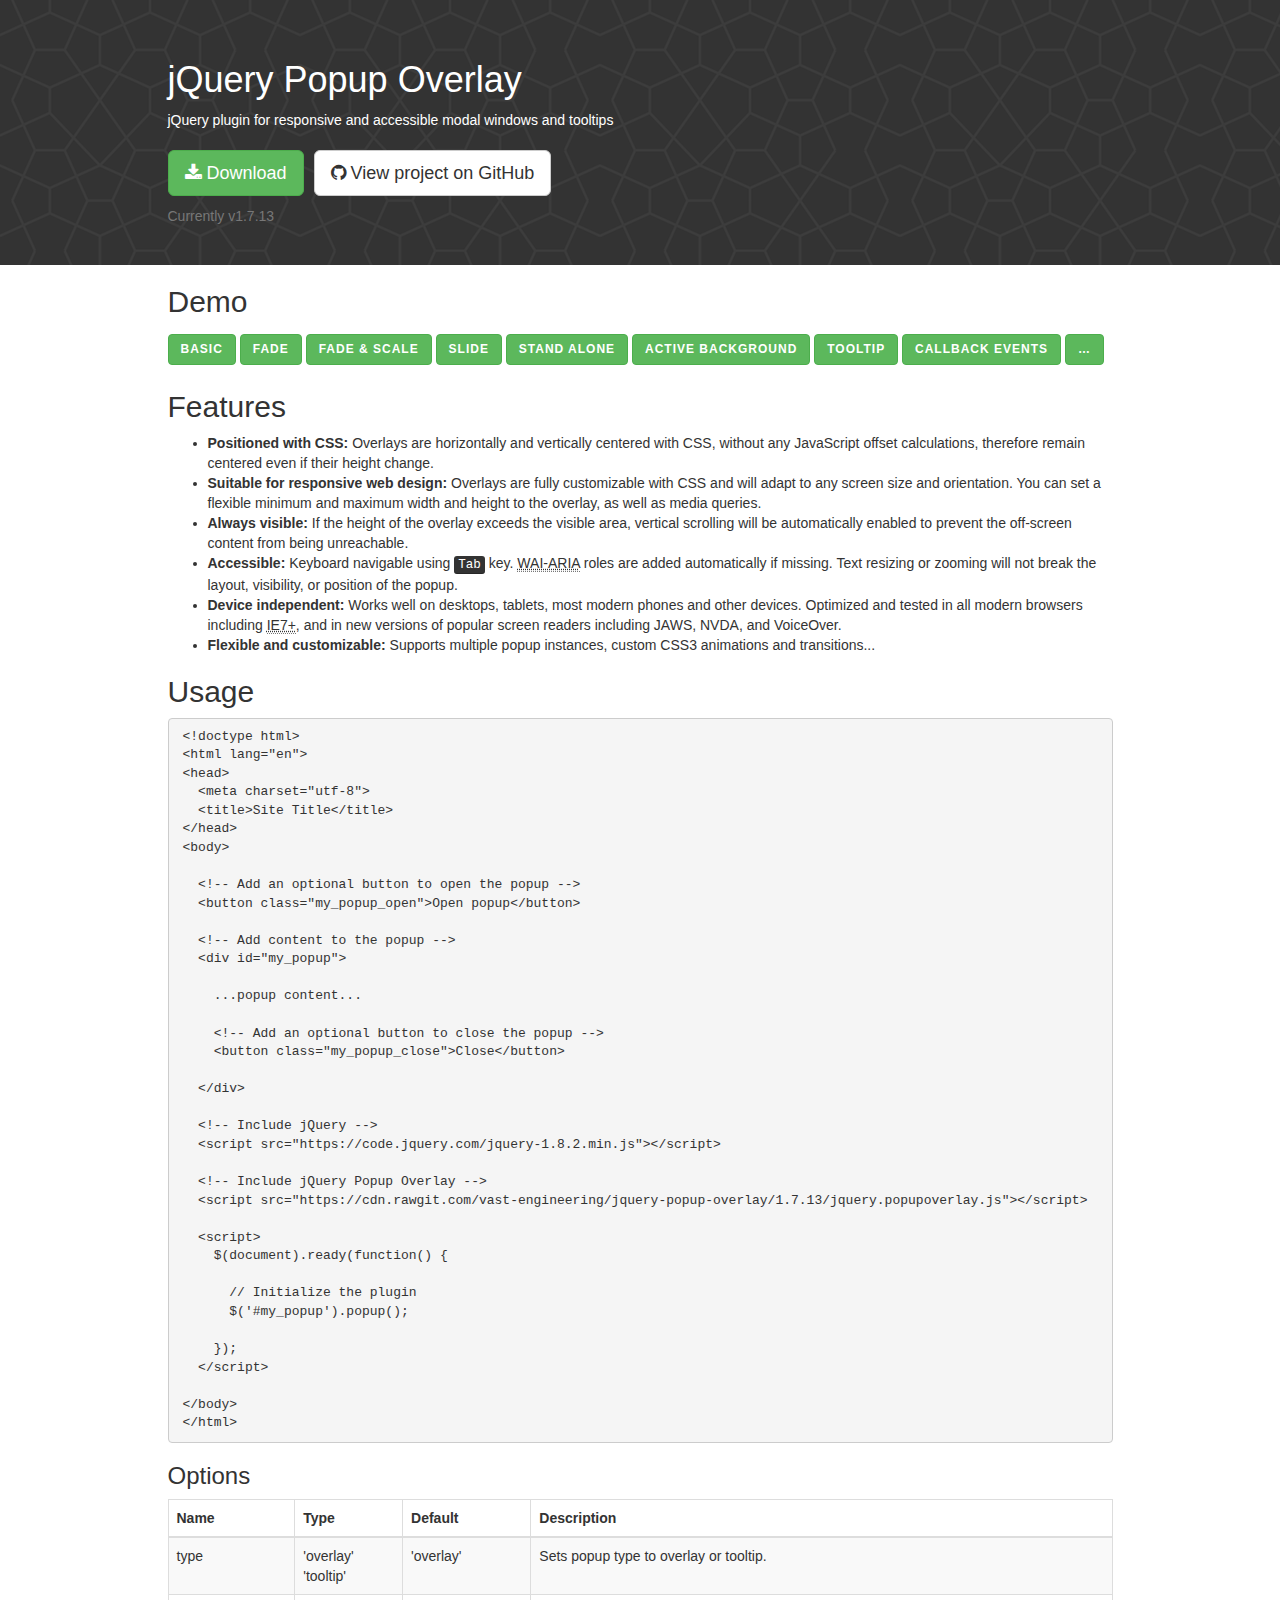
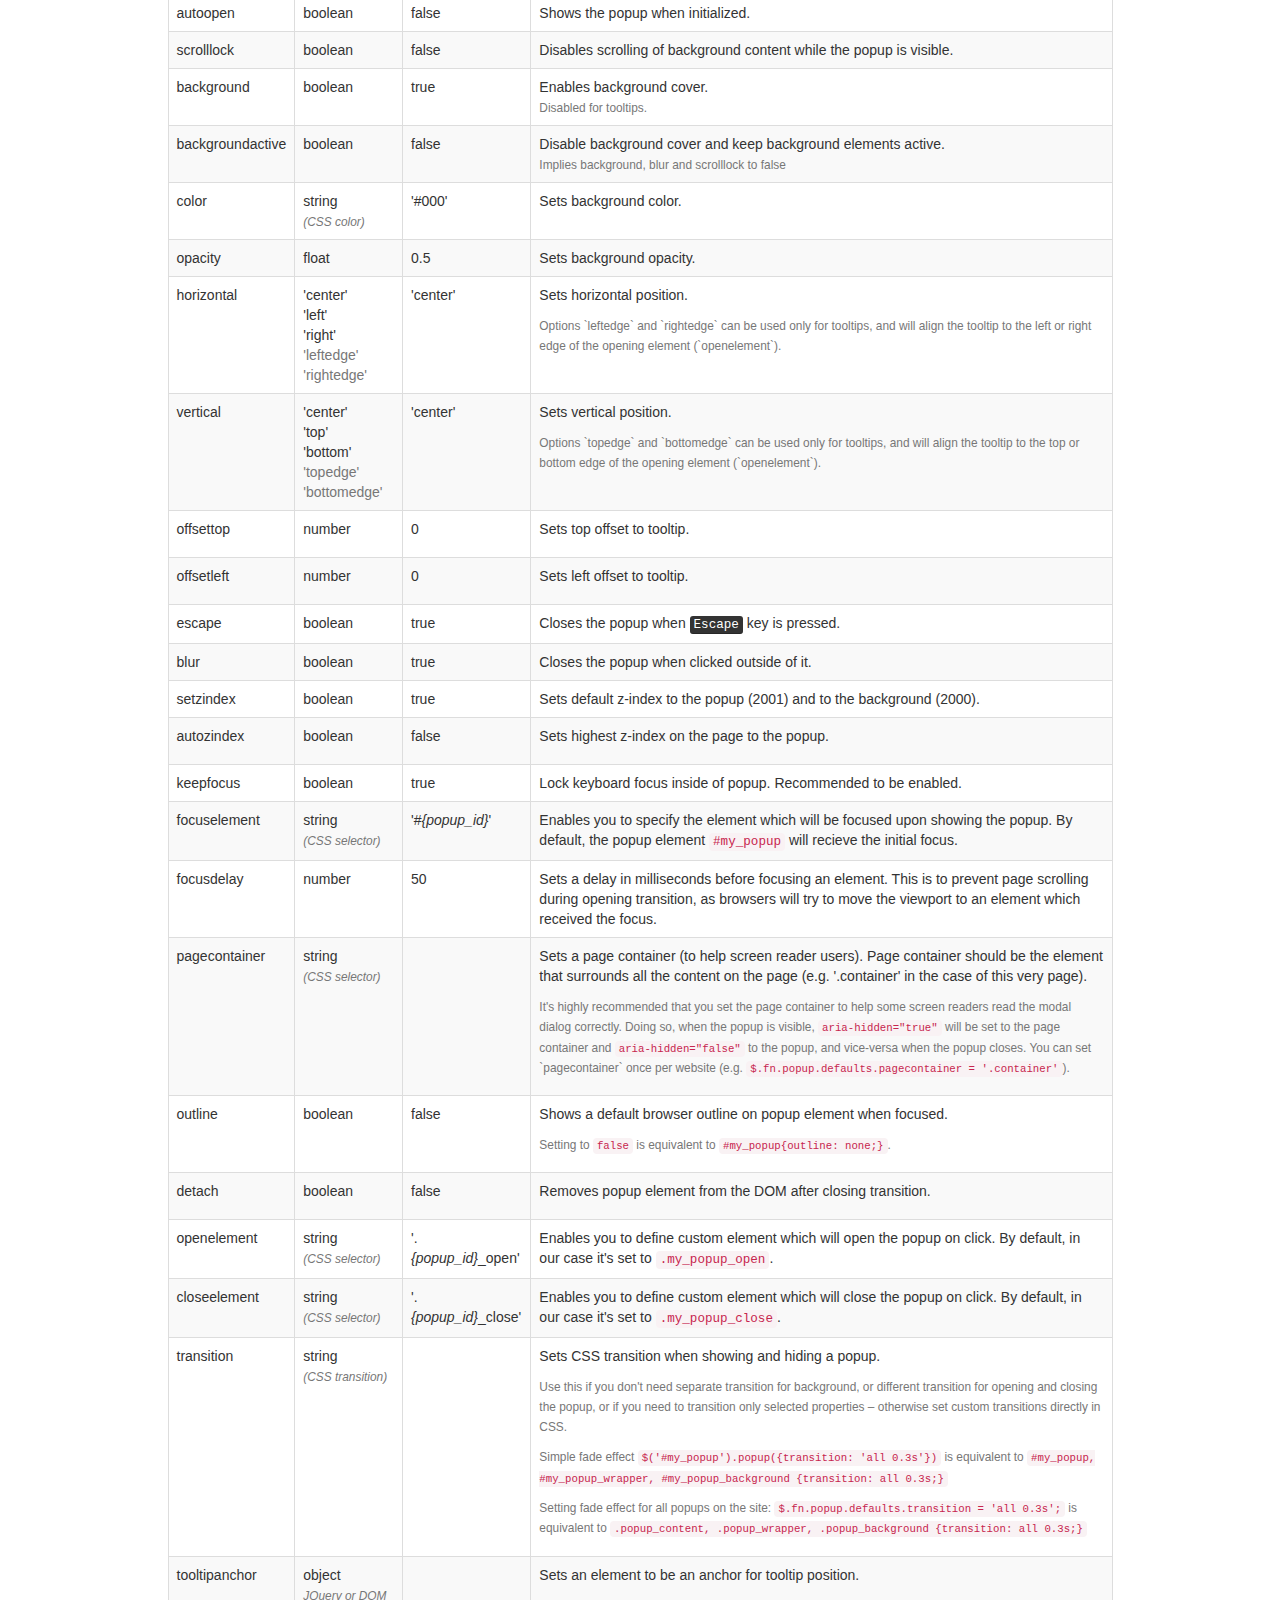
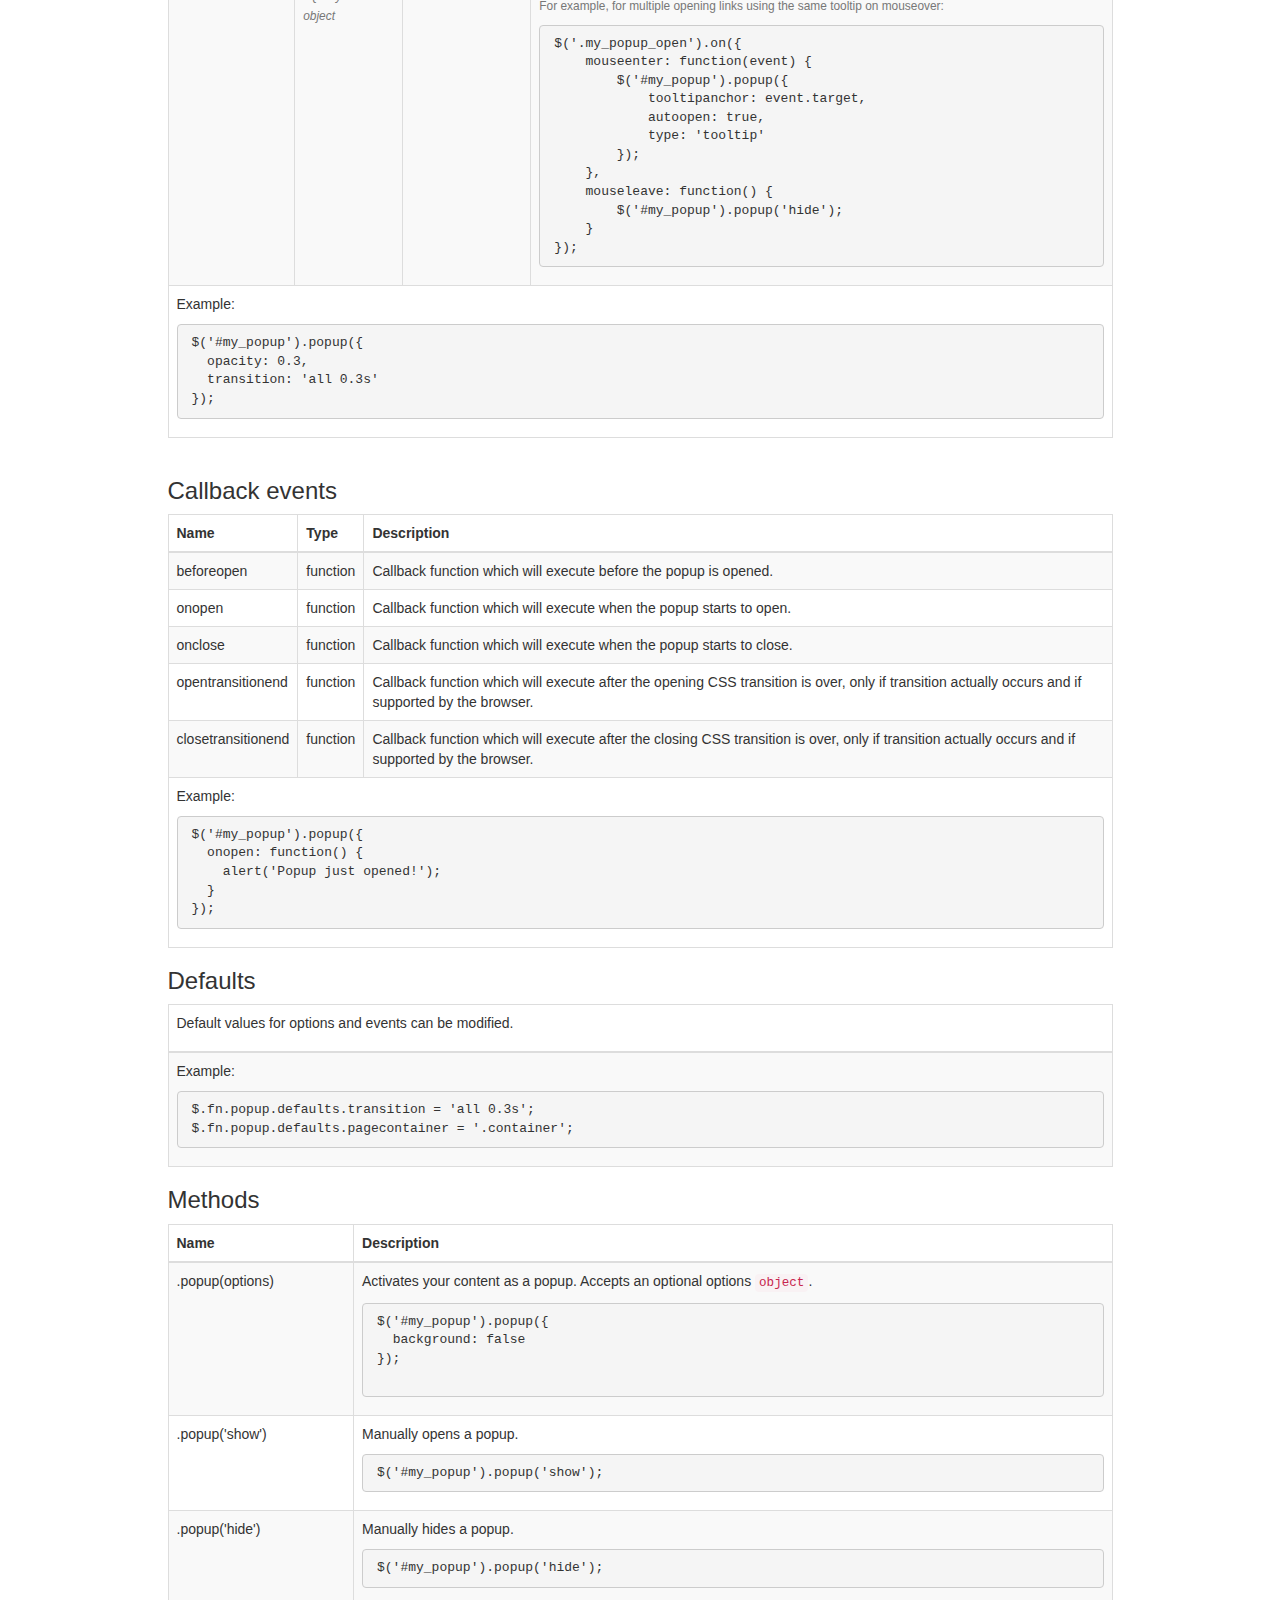
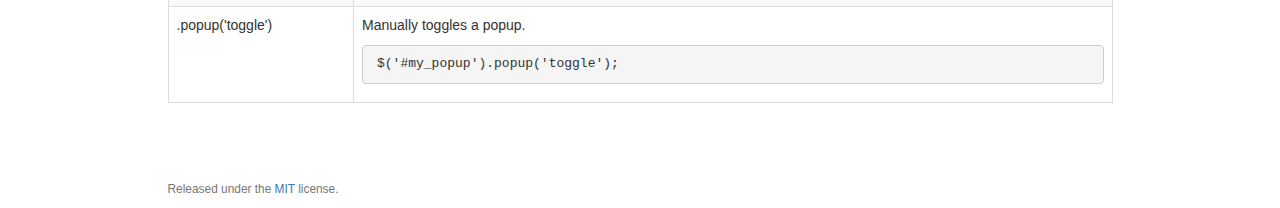
<file: williamcabell/jquery-popup-overlay-gh-pages/index.html>
<!doctype html>
<html lang="en">
<head>
    <meta charset="utf-8">
    <title>jQuery Popup Overlay</title>

    <!-- Force latest IE, Google Chrome Frame for IE -->
    <meta http-equiv="X-UA-Compatible" content="IE=edge,chrome=1">

    <meta name="description" content="jQuery plugin for responsive and accessible modal windows and tooltips." />
    <meta name="viewport" content="width=device-width, initial-scale=1.0" />

    <!-- Bootstrap styles -->
    <link rel="stylesheet" href="https://maxcdn.bootstrapcdn.com/bootstrap/3.3.5/css/bootstrap.min.css">


    <!-- Font Awesome icons -->
    <link rel="stylesheet" href="https://maxcdn.bootstrapcdn.com/font-awesome/4.4.0/css/font-awesome.min.css">
    <style>
        [class*="fa-"]:before {
          font-family: 'FontAwesome', sans-serif;
        }
    </style>

    <!-- jQuery -->
    <script src="https://code.jquery.com/jquery-1.8.2.min.js"></script>

    <!-- jQuery Popup Overlay -->
    <script src="jquery.popupoverlay.js"></script>

    <!-- Custom styles for the demo page -->
    <style>
    img {
        max-width: 100%;
    }
    .well {
        box-shadow: 0 0 10px rgba(0,0,0,0.3);
        display:none;
        margin:1em;
    }
    pre.prettyprint {
        padding: 9px 14px;
    }
    .fulltable {
        max-width: 100%;
        overflow: auto;
    }
    .container {
        padding-left: 0;
        padding-right: 0;
    }
    .lineheight {
        line-height: 3em;
    }
    .pagetop {
        background-image: url([data-uri]);
        background-color: #333;
        background-attachment: fixed;
        color: #fff;
    }
    .page-header {
        border-bottom: none;
    }
    .initialism {
        font-weight: bold;
        letter-spacing: 1px;
        font-size: 12px;
    }

    </style>
</head>
<body>

<div class="pagetop">
    <div class="container">
        <div class="page-header col-md-10 col-md-offset-1">
            <h1>jQuery Popup Overlay</h1>
            <p>jQuery plugin for responsive and accessible modal windows and tooltips</p>
            <p class="h1">
                <a href="https://github.com/vast-engineering/jquery-popup-overlay/archive/gh-pages.zip" class="btn btn-primary btn-success btn-lg"><span class="fa-download"></span> Download</a>
                <a href="https://github.com/vast-engineering/jquery-popup-overlay" class="btn btn-lg btn-default"><span class="fa-github"></span> View project on GitHub</a>
            </p>
            <p class="text-muted">Currently v1.7.13</p>
        </div>
    </div>
</div>

<div class="container">

    <section class="col-md-10 col-md-offset-1">

        <h2>Demo</h2>

        <p class="lineheight">
            <a class="initialism basic_open btn btn-success" href="#basic">Basic</a>
            <a class="initialism fade_open btn btn-success" href="#fade">Fade</a>
            <a class="initialism fadeandscale_open btn btn-success" href="#fadeandscale">Fade &amp; scale</a>
            <button class="initialism slide_open btn btn-success">Slide</button>
            <button class="initialism standalone_open btn btn-success">Stand alone</button>
            <a class="initialism active_bg_open btn btn-success" href="#active_bg">Active background</a>
            <a href="#my_tooltip" class="initialism my_tooltip_open btn btn-success" id="my_tooltip_open">Tooltip</a>
            <button class="initialism fall_open btn btn-success">Callback events</button>
            <button class="initialism other_open btn btn-success">&hellip;</button>
        </p>

        <h2>Features</h2>

        <ul>
            <li><b>Positioned with CSS:</b>
                Overlays are horizontally and vertically centered with CSS, without any JavaScript offset calculations,
                therefore remain centered even if their height change.</li>
            <li><b>Suitable for responsive web design: </b>
                Overlays are fully customizable with CSS and will adapt to any screen size and orientation.
                You can set a flexible minimum and maximum width and height to the overlay, as well as media queries.</li>
            <li><b>Always visible: </b>
                If the height of the overlay exceeds the visible area, vertical scrolling
                 will be automatically enabled to prevent the off-screen content from being unreachable.</li>
            <li><b>Accessible: </b>
                Keyboard navigable using <kbd>Tab</kbd> key. <abbr title="Web Accessibility Initiative - Accessible Rich Internet Applications">WAI-ARIA</abbr> roles are added automatically if missing. Text resizing or zooming will not break the layout, visibility, or position of the popup.</li>
            <li><b>Device independent: </b>
                Works well on desktops, tablets, most modern phones and other devices. Optimized and tested in all modern browsers including <abbr title="Internet Explorer 7 and later">IE7+</abbr>, and in new versions of popular screen readers including JAWS, NVDA, and VoiceOver.</li>
                <li><b>Flexible and customizable: </b>
                    Supports multiple popup instances, custom CSS3 animations and transitions...</li>
        </ul>

        <h2>Usage</h2>

<pre class="prettyprint">
<code>&lt;!doctype html&gt;
&lt;html lang="en"&gt;
&lt;head&gt;
  &lt;meta charset="utf-8"&gt;
  &lt;title&gt;Site Title&lt;/title&gt;
&lt;/head&gt;
&lt;body&gt;

  &lt;!-- Add an optional button to open the popup --&gt;
  &lt;button class="my_popup_open"&gt;Open popup&lt;/button&gt;

  &lt;!-- Add content to the popup --&gt;
  &lt;div id="my_popup"&gt;

    ...popup content...

    &lt;!-- Add an optional button to close the popup --&gt;
    &lt;button class="my_popup_close"&gt;Close&lt;/button&gt;

  &lt;/div&gt;

  &lt;!-- Include jQuery --&gt;
  &lt;script src="https://code.jquery.com/jquery-1.8.2.min.js"&gt;&lt;/script&gt;

  &lt;!-- Include jQuery Popup Overlay --&gt;
  &lt;script src="https://cdn.rawgit.com/vast-engineering/jquery-popup-overlay/1.7.13/jquery.popupoverlay.js"&gt;&lt;/script&gt;

  &lt;script&gt;
    $(document).ready(function() {

      // Initialize the plugin
      $('#my_popup').popup();

    });
  &lt;/script&gt;

&lt;/body&gt;
&lt;/html&gt;</code>
</pre>

        <h3>Options</h3>

        <div class="fulltable">
        <table class="table table-bordered table-striped">
        <thead>
        <tr>
            <th>Name</th>
            <th>Type</th>
            <th>Default</th>
            <th>Description</th>
        </tr>
        </thead>
        <tbody>
        <tr>
            <td>type</td>
            <td>'overlay'<br />'tooltip'</td>
            <td>'overlay'</td>
            <td>Sets popup type to overlay or tooltip.</td>
        </tr>
        <tr>
            <td>autoopen</td>
            <td>boolean</td>
            <td>false</td>
            <td>Shows the popup when initialized.</td>
        </tr>
        <tr>
            <td>scrolllock</td>
            <td>boolean</td>
            <td>false</td>
            <td>Disables scrolling of background content while the popup is visible.</td>
        </tr>
        <tr>
            <td>background</td>
            <td>boolean</td>
            <td>true</td>
            <td>Enables background cover.<br />
                <small  class="text-muted">Disabled for tooltips.</small></td>
        </tr>
        <tr>
            <td>backgroundactive</td>
            <td>boolean</td>
            <td>false</td>
            <td>Disable background cover and keep background elements active.<br />
                <small  class="text-muted">Implies background, blur and scrolllock to false</small></td>
        </tr>
        <tr>
            <td>color</td>
            <td>string <small class="text-muted"><i>(CSS&nbsp;color)</i></small></td>
            <td>'#000'</td>
            <td>Sets background color.</td>
        </tr>
        <tr>
            <td>opacity</td>
            <td>float</td>
            <td>0.5</td>
            <td>Sets background opacity.</td>
        </tr>
        <tr>
            <td>horizontal</td>
            <td>'center'<br />'left'<br />'right'<br /><span class="text-muted">'leftedge'</span><br /><span class="text-muted">'rightedge'</span></td>
            <td>'center'</td>
            <td><p>Sets horizontal position.</p>
                <p class="text-muted"><small>Options `leftedge` and `rightedge` can be used only for tooltips, and will align the tooltip to the left or right edge of the opening element (`openelement`).</small></p></td>
        </tr>
        <tr>
            <td>vertical</td>
            <td>'center'<br />'top'<br />'bottom'<br /><span class="text-muted">'topedge'</span><br /><span class="text-muted">'bottomedge'</span></td>
            <td>'center'</td>
            <td><p>Sets vertical position.</p>
                <p class="text-muted"><small>Options `topedge` and `bottomedge` can be used only for tooltips, and will align the tooltip to the top or bottom edge of the opening element (`openelement`).</small></p></td>
        </tr>
        <tr>
            <td>offsettop</td>
            <td>number</td>
            <td>0</td>
            <td><p>Sets top offset to tooltip.</p></td>
        </tr>
        <tr>
            <td>offsetleft</td>
            <td>number</td>
            <td>0</td>
            <td><p>Sets left offset to tooltip.</p></td>
        </tr>
        <tr>
            <td>escape</td>
            <td>boolean</td>
            <td>true</td>
            <td>Closes the popup when <kbd>Escape</kbd> key is pressed.</td>
        </tr>
        <tr>
            <td>blur</td>
            <td>boolean</td>
            <td>true</td>
            <td>Closes the popup when clicked outside of it.</td>
        </tr>
        <tr>
            <td>setzindex</td>
            <td>boolean</td>
            <td>true</td>
            <td>Sets default z-index to the popup (2001) and to the background (2000).</td>
        </tr>
        <tr>
            <td>autozindex</td>
            <td>boolean</td>
            <td>false</td>
            <td><p>Sets highest z-index on the page to the popup.</p></td>
        </tr>
        <tr>
            <td>keepfocus</td>
            <td>boolean</td>
            <td>true</td>
            <td>Lock keyboard focus inside of popup. Recommended to be enabled.</td>
        </tr>
        <tr>
            <td>focuselement</td>
            <td>string <small class="text-muted"><i>(CSS&nbsp;selector)</i></small></td>
            <td>'#<i>{popup_id}</i>'</td>
            <td>Enables you to specify the element which will be focused upon showing the popup. By default, the popup element <code>#my_popup</code> will recieve the initial focus.</td>
        </tr>
        <tr>
            <td>focusdelay</td>
            <td>number</td>
            <td>50</td>
            <td>Sets a delay in milliseconds before focusing an element. This is to prevent page scrolling during opening transition, as browsers will try to move the viewport to an element which received the focus.</td>
        </tr>
        <tr>
            <td>pagecontainer</td>
            <td>string <small class="text-muted"><i>(CSS&nbsp;selector)</i></small></td>
            <td></td>
            <td><p>Sets a page container (to help screen reader users). Page container should be the element that surrounds all the content on the page (e.g. '.container' in the case of this very page).</p>
                <p class="text-muted"><small>It's highly recommended that you set the page container to help some screen readers read the modal dialog correctly. Doing so, when the popup is visible, <code>aria-hidden="true"</code> will be set to the page container and <code>aria-hidden="false"</code> to the popup, and vice-versa when the popup closes. You can set `pagecontainer` once per website (e.g. <code>$.fn.popup.defaults.pagecontainer = '.container'</code>).</small></p></td>
        </tr>
        <tr>
            <td>outline</td>
            <td>boolean</td>
            <td>false</td>
            <td><p>Shows a default browser outline on popup element when focused.</p>
                <p class="text-muted"><small>Setting to <code>false</code> is equivalent to <code>#my_popup{outline: none;}</code>.</small></p></td>
        </tr>
        <tr>
            <td>detach</td>
            <td>boolean</td>
            <td>false</td>
            <td>
                <p>Removes popup element from the DOM after closing transition.</p>
            </td>
        </tr>
        <tr>
            <td>openelement</td>
            <td>string <small class="text-muted"><i>(CSS&nbsp;selector)</i></small></td>
            <td>'.<i>{popup_id}</i>_open'</td>
            <td>Enables you to define custom element which will open the popup on click. By default, in our case it's set to <code>.my_popup_open</code>.</td>
        </tr>
        <tr>
            <td>closeelement</td>
            <td>string <small class="text-muted"><i>(CSS&nbsp;selector)</i></small></td>
            <td>'.<i>{popup_id}</i>_close'</td>
            <td>Enables you to define custom element which will close the popup on click. By default, in our case it's set to <code>.my_popup_close</code>.</td>
        </tr>
        <tr>
            <td>transition</td>
            <td>string <small class="text-muted"><i>(CSS&nbsp;transition)</i></small></td>
            <td></td>
            <td>
                <p>Sets CSS transition when showing and hiding a popup.</p>
                <p class="text-muted"><small>Use this if you don't need separate transition for background, or different transition for opening and closing the popup, or if you need to transition only selected properties – otherwise set custom transitions directly in CSS.</small></p>
                <p class="text-muted"><small>Simple fade effect <code>$('#my_popup').popup({transition: 'all 0.3s'})</code> is equivalent to <code>#my_popup, #my_popup_wrapper, #my_popup_background {transition: all 0.3s;}</code></small></p>
                <p class="text-muted"><small>Setting fade effect for all popups on the site: <code>$.fn.popup.defaults.transition = 'all 0.3s';</code> is equivalent to <code>.popup_content, .popup_wrapper, .popup_background {transition: all 0.3s;}</code></small></p>
            </td>
        </tr>
        <tr>
            <td>tooltipanchor</td>
            <td>object <br /><small class="text-muted"><i>JQuery or DOM object</i></small></td>
            <td></td>
            <td>
                <p>Sets an element to be an anchor for tooltip position.</p>
                <p class="text-muted"><small>For example, for multiple opening links using the same tooltip on mouseover:</small></p>
<pre class="prettyprint">
<code>$('.my_popup_open').on({
    mouseenter: function(event) {
        $('#my_popup').popup({
            tooltipanchor: event.target,
            autoopen: true,
            type: 'tooltip'
        });
    },
    mouseleave: function() {
        $('#my_popup').popup('hide');
    }
});</code>
</pre>
            </td>
        </tr>
        <tr>
            <td colspan="4">
                <p>Example:</p>
<pre class="prettyprint">
<code>$('#my_popup').popup({
  opacity: 0.3,
  transition: 'all 0.3s'
});</code>
</pre>
            </td>
        </tr>

        </tbody>
        </table>
        </div>



        <h3>Callback events</h3>

        <table class="table table-bordered table-striped">
        <thead>
        <tr>
            <th>Name</th>
            <th>Type</th>
            <th>Description</th>
        </tr>
        </thead>
        <tbody>
       <tr>
            <td>beforeopen</td>
            <td>function</td>
            <td>Callback function which will execute before the popup is opened.</td>
        </tr>
        <tr>
            <td>onopen</td>
            <td>function</td>
            <td>Callback function which will execute when the popup starts to open.</td>
        </tr>
        <tr>
            <td>onclose</td>
            <td>function</td>
            <td>Callback function which will execute when the popup starts to close.</td>
        </tr>
        <tr>
            <td>opentransitionend</td>
            <td>function</td>
            <td>Callback function which will execute after the opening CSS transition is over, only if transition actually occurs and if supported by the browser.</td>
        </tr>
        <tr>
            <td>closetransitionend</td>
            <td>function</td>
            <td>Callback function which will execute after the closing CSS transition is over, only if transition actually occurs and if supported by the browser.</td>
        </tr>
        <tr>
            <td colspan="3">
                <p>Example:</p>
<pre class="prettyprint">
<code>$('#my_popup').popup({
  onopen: function() {
    alert('Popup just opened!');
  }
});</code>
</pre>
            </td>
        </tr>
        </tbody>
        </table>

        <h3>Defaults</h3>

        <table class="table table-bordered table-striped">
        <thead>
            <tr>
                <td><p>Default values for options and events can be modified.</p></td>
            </tr>
        </thead>
        <tr>
            <td>
            <p>Example:</p>

<pre class="prettyprint">
<code>$.fn.popup.defaults.transition = 'all 0.3s';
$.fn.popup.defaults.pagecontainer = '.container';
</code></pre>
            </td>
        </tr>
        </table>


        <h3>Methods</h3>

        <table class="table table-bordered table-striped">
        <thead>
        <tr>
            <th>Name</th>
            <th>Description</th>
        </tr>
        </thead>
        <tbody>
        <tr>
            <td>.popup(options)</td>
            <td><p>Activates your content as a popup. Accepts an optional options <code>object</code>.</p>
<pre class="prettyprint">
<code>$('#my_popup').popup({
  background: false
});
</code>
</pre>
            </td>
        </tr>
        <tr>
            <td>.popup('show')</td>
            <td>
                <p>Manually opens a popup.</p>
                <pre class="prettyprint"><code>$('#my_popup').popup('show');</code></pre>
            </td>
        </tr>
        <tr>
            <td>.popup('hide')</td>
            <td>
                <p>Manually hides a popup.</p>
                <pre class="prettyprint"><code>$('#my_popup').popup('hide');</code></pre>
            </td>
        </tr>
        <tr>
            <td>.popup('toggle')</td>
            <td>
                <p>Manually toggles a popup.</p>
                <pre class="prettyprint"><code>$('#my_popup').popup('toggle');</code></pre>
            </td>
        </tr>
        </tbody>
        </table>


        <p>&nbsp;</p>

    </section>

    <footer class="col-md-10 col-md-offset-1" role="contentinfo">

        <iframe src="https://ghbtns.com/github-btn.html?user=vast-engineering&repo=jquery-popup-overlay&type=watch&size=small&count=true"
            allowtransparency="true" frameborder="0" scrolling="0" width="100" height="20"></iframe>

        <p class="text-muted"><small>Released under the <a href="http://opensource.org/licenses/MIT">MIT</a> license.</small></p>
    </footer>

</div>






<!-- Set defaults -->
<script>
$(document).ready(function () {
    $.fn.popup.defaults.pagecontainer = '.container'
});
</script>












<!-- Basic -->

<div id="basic" class="well" style="max-width:44em;">
    <h4>Basic example</h4>
    <p>Try to change the width and height of browser window, or to rotate your device, and also try to navigate with the <kbd>Tab</kbd> key.</p>
    <p>You can close the dialog by pressing the <kbd>Esc</kbd> key, or by clicking on the background outside the content area, or by clicking on the Close button.</p>
    <button class="basic_close fade_open btn btn-default">Next example</button>
    <button class="basic_close btn btn-default">Close</button>
</div>

<script>
$(document).ready(function () {
  $('#basic').popup();
});
</script>










<!-- Fade -->

<div id="fade" class="well">
    <h4>Fade example</h4>
<pre class="prettyprint">
<code>$('#fade').popup({
  transition: 'all 0.3s',
  scrolllock: true // optional
});</code>
</pre>
    <p>Or you can set transitions directly in CSS:</p>
<pre class="prettyprint"><code>$('#fade').popup();</code></pre>
<pre class="prettyprint"><code>#fade,
#fade_wrapper,
#fade_background {
  transition: all 0.3s;
}
</code>
</pre>
    <button class="fade_close fadeandscale_open btn btn-default">Next example</button>
    <button class="fade_close btn btn-default">Close</button>
</div>

<script>
$(document).ready(function () {

    $('#fade').popup({
      transition: 'all 0.3s',
      scrolllock: true
    });

});
</script>









<!-- Fade & scale -->

<div id="fadeandscale" class="well">
    <h4>Fade &amp; scale example</h4>
<pre class="prettyprint">
<code>$('#fadeandscale').popup({
  transition: 'all 0.3s'
});</code>
</pre>
<pre class="prettyprint">
<code>#fadeandscale {
  transform: scale(0.8);
}
.popup_visible #fadeandscale {
  transform: scale(1);
}</code>
</pre>
    <button class="fadeandscale_close slide_open btn btn-default">Next example</button>
    <button class="fadeandscale_close btn btn-default">Close</button>
</div>

<script>
$(document).ready(function () {

    $('#fadeandscale').popup({
        pagecontainer: '.container',
        transition: 'all 0.3s'
    });

});
</script>

<style>
#fadeandscale {
    -webkit-transform: scale(0.8);
       -moz-transform: scale(0.8);
        -ms-transform: scale(0.8);
            transform: scale(0.8);
}
.popup_visible #fadeandscale {
    -webkit-transform: scale(1);
       -moz-transform: scale(1);
        -ms-transform: scale(1);
            transform: scale(1);
}
</style>









<!-- Slide in -->

<div id="slide" class="well">
<h4>Slide in example</h4>
<pre class="prettyprint">
<code>$('#slide').popup({
  outline: true, // optional
  focusdelay: 400, // optional
  vertical: 'top' //optional
});
</code>
</pre>
<pre class="prettyprint">
<code>#slide_background {
  transition: all 0.3s 0.3s;
}
#slide,
#slide_wrapper {
  transition: all 0.3s ease-out;
}
#slide {
  transform: translateX(0) translateY(-40%);
}
.popup_visible #slide {
  transform: translateX(0) translateY(0);
}
</code>
</pre>
    <button class="slide_close standalone_open btn btn-default">Next example</button>
    <button class="slide_close btn btn-default">Close</button>
</div>

<script>
$(document).ready(function () {

    $('#slide').popup({
        focusdelay: 400,
        outline: true,
        vertical: 'top'
    });

});
</script>

<style>
#slide_background {
    -webkit-transition: all 0.3s 0.3s;
       -moz-transition: all 0.3s 0.3s;
            transition: all 0.3s 0.3s;
}
#slide,
#slide_wrapper {
    -webkit-transition: all 0.4s;
       -moz-transition: all 0.4s;
            transition: all 0.4s;
}
#slide {
    -webkit-transform: translateX(0) translateY(-40%);
       -moz-transform: translateX(0) translateY(-40%);
        -ms-transform: translateX(0) translateY(-40%);
            transform: translateX(0) translateY(-40%);
}
.popup_visible #slide {
    -webkit-transform: translateX(0) translateY(0);
       -moz-transform: translateX(0) translateY(0);
        -ms-transform: translateX(0) translateY(0);
            transform: translateX(0) translateY(0);
}
</style>









<!-- Stand alone -->

<div id="standalone">
<h4>Stand alone example</h4>
<pre class="prettyprint">
<code>$('#standalone').popup({
  color: 'white',
  opacity: 1,
  transition: '0.3s',
  scrolllock: true
});
</code>
</pre>
<pre class="prettyprint">
<code>#standalone {
  transform: scale(0.8);
}
.popup_visible #standalone {
  transform: scale(1);
}
</code>
</pre>
    <button class="standalone_close active_bg_open btn btn-default">Next example</button>
    <button class="standalone_close btn btn-default">Close</button>
</div>



<script>
$(document).ready(function () {

    $('#standalone').popup({
      color: 'white',
      opacity: 1,
      transition: '0.3s',
      scrolllock: true
    });

});
</script>

<style>
#standalone {
    -webkit-transform: scale(0.8);
       -moz-transform: scale(0.8);
        -ms-transform: scale(0.8);
            transform: scale(0.8);
}
.popup_visible #standalone {
    -webkit-transform: scale(1);
       -moz-transform: scale(1);
        -ms-transform: scale(1);
            transform: scale(1);
}
</style>














<!-- Active background -->

<div id="active_bg" class="well" style="max-width:44em;">
    <h4>Active background example</h4>
    <p>You can click on any element at the background : they still active and won't close the popup.</p>
    <p>You can close the dialog by pressing the <kbd>Esc</kbd> key, or by clicking on the Close button.</p>
    <button class="active_bg_close my_tooltip_open btn btn-default">Next example</button>
    <button class="active_bg_close btn btn-default">Close</button>
</div>

<script>
$(document).ready(function () {
  $('#active_bg').popup({
    backgroundactive:true
  });
});
</script>




<!-- Tooltip -->

<div id="my_tooltip" class="well">
    <a href="#" class="my_tooltip_close" style="float:right;padding:0 0.4em;">×</a>
    <h4>Tooltip example</h4>
    <p>Tooltip content will be positioned relative to the opening link.</p>
    <button class="my_tooltip_close fall_open btn btn-default">Next example</button>
    <button class="my_tooltip_close btn btn-default">Close</button>
</div>

<script>
$(document).ready(function () {

    $('#my_tooltip').popup({
        type: 'tooltip',
        vertical: 'top',
        transition: '0.3s all 0.1s',
        tooltipanchor: $('#my_tooltip_open')
    });

});
</script>



<!-- Callback events -->

<div id="fall" class="well" style="max-width: 45em;">
    <h4>Callback events</h4>
<pre class="prettyprint">
<code>$('#fall').popup({
        beforeopen: function () {
            alert('beforeopen');
        },
        onopen: function () {
            alert('onopen');
        },
        onclose: function () {
            alert('onclose');
        },
        opentransitionend: function () {
            alert('opentransitionend');
        },
        closetransitionend: function () {
            alert('closetransitionend');
        }
    });
</code>
</pre>
    <button class="fall_close other_open btn btn-default">Next example</button>
    <button class="fall_close btn btn-default">Close</button>
</div>

<script>
$(document).ready(function () {

    $('#fall').popup({
        beforeopen: function () {
            alert('beforeopen');
        },
        onopen: function () {
            alert('onopen');
        },
        onclose: function () {
            alert('onclose');
        },
        opentransitionend: function () {
            alert('opentransitionend');
        },
        closetransitionend: function () {
            alert('closetransitionend');
        }
    });

});
</script>

<style>
    #fall_background {
        -webkit-transition: all 3s;
           -moz-transition: all 3s;
                transition: all 3s;
    }
    #fall_wrapper {
        -webkit-transition: all 3s;
           -moz-transition: all 3s;
                transition: all 3s;
        -webkit-perspective: 1300px;
        -moz-perspective: 1300px;
        perspective: 1300px;
    }
    #fall {
        -webkit-transition: all 3s ease-in;
        -moz-transition: all 3s ease-in;
        transition: all 3s ease-in;
        -webkit-transform-style: preserve-3d;
        -moz-transform-style: preserve-3d;
        transform-style: preserve-3d;
        -webkit-transform: translateZ(600px) rotateX(20deg);
        -moz-transform: translateZ(600px) rotateX(20deg);
        -ms-transform: translateZ(600px) rotateX(20deg);
        transform: translateZ(600px) rotateX(20deg);
    }
    .popup_visible #fall {
        -webkit-transform: translateZ(0px) rotateX(0deg);
        -moz-transform: translateZ(0px) rotateX(0deg);
        -ms-transform: translateZ(0px) rotateX(0deg);
        transform: translateZ(0px) rotateX(0deg);
    }
</style>






<!-- Other examples -->

<div id="other" class="well" style="max-width:44em; min-width: 30em;">
    <h4>Other examples:</h4>
    <ul>
        <li><a target="_blank" href="https://jsbin.com/makajini/1/edit">Viewport Image</a></li>
    </ul>
    <button class="other_close btn btn-default">Close</button>
</div>

<script>
$(document).ready(function () {
  $('#other').popup();
});
</script>






<!-- Google Prettify syntax highlighting -->
<script src="https://google-code-prettify.googlecode.com/svn/loader/run_prettify.js?autoload=true&lang=css"></script>
<style>
    pre.prettyprint {padding: 9px 14px;}
</style>

</body>
</html>
</file>
